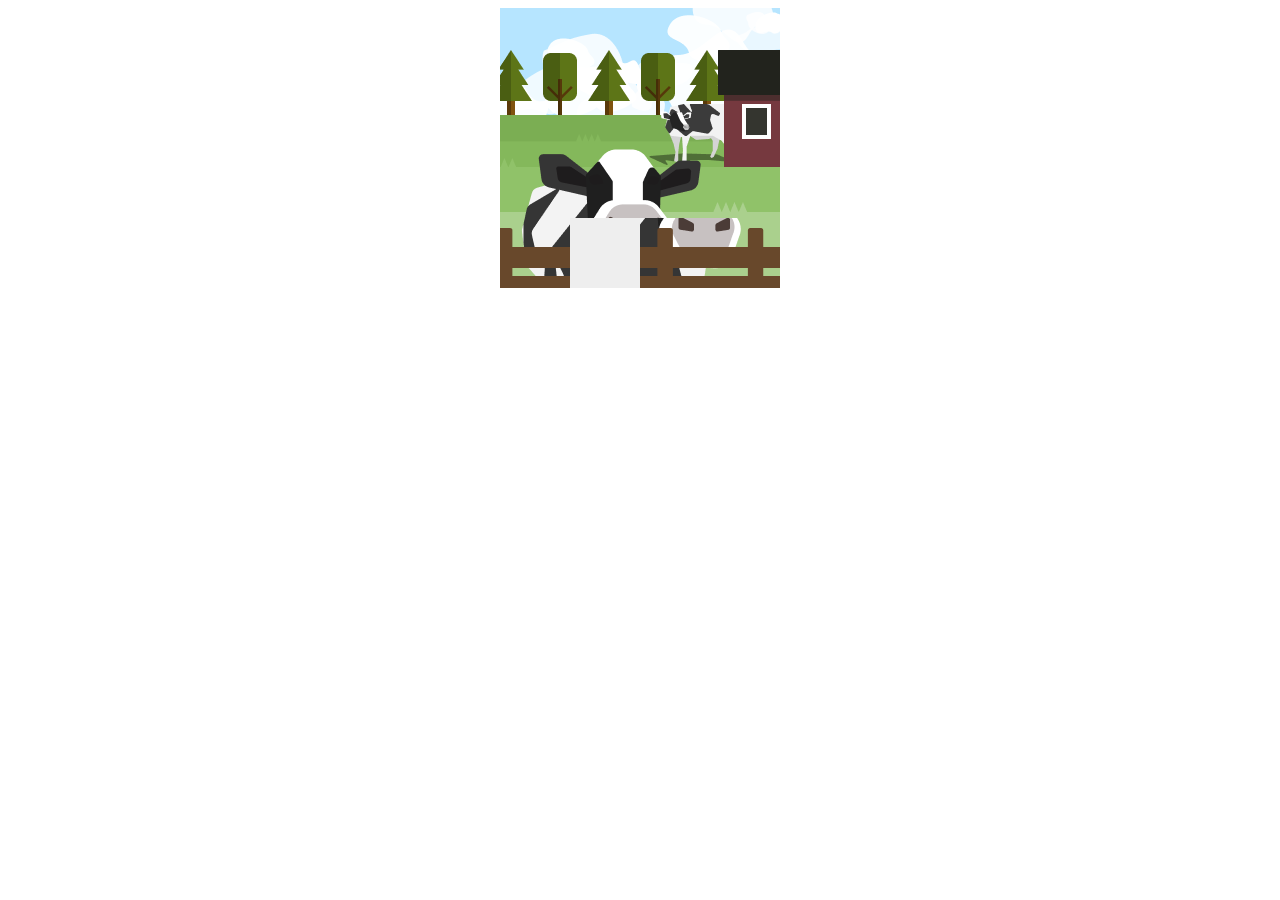
<file: My15Puzzle/index.html>
<!DOCTYPE html>
<html lang="ja">
<head>
  <meta charset="utf-8">
  <title>15Puzzle</title>
  <style>
    canvas {
      background: pink;
      display: block;
      margin: 0 auto;
      cursor: pointer;
    }
  </style>
</head>
<body>
  <canvas width="280" height="280">
    Canvas not supported.
  </canvas>

  <script src="js/main.js"></script>
</body>
</html>
</file>
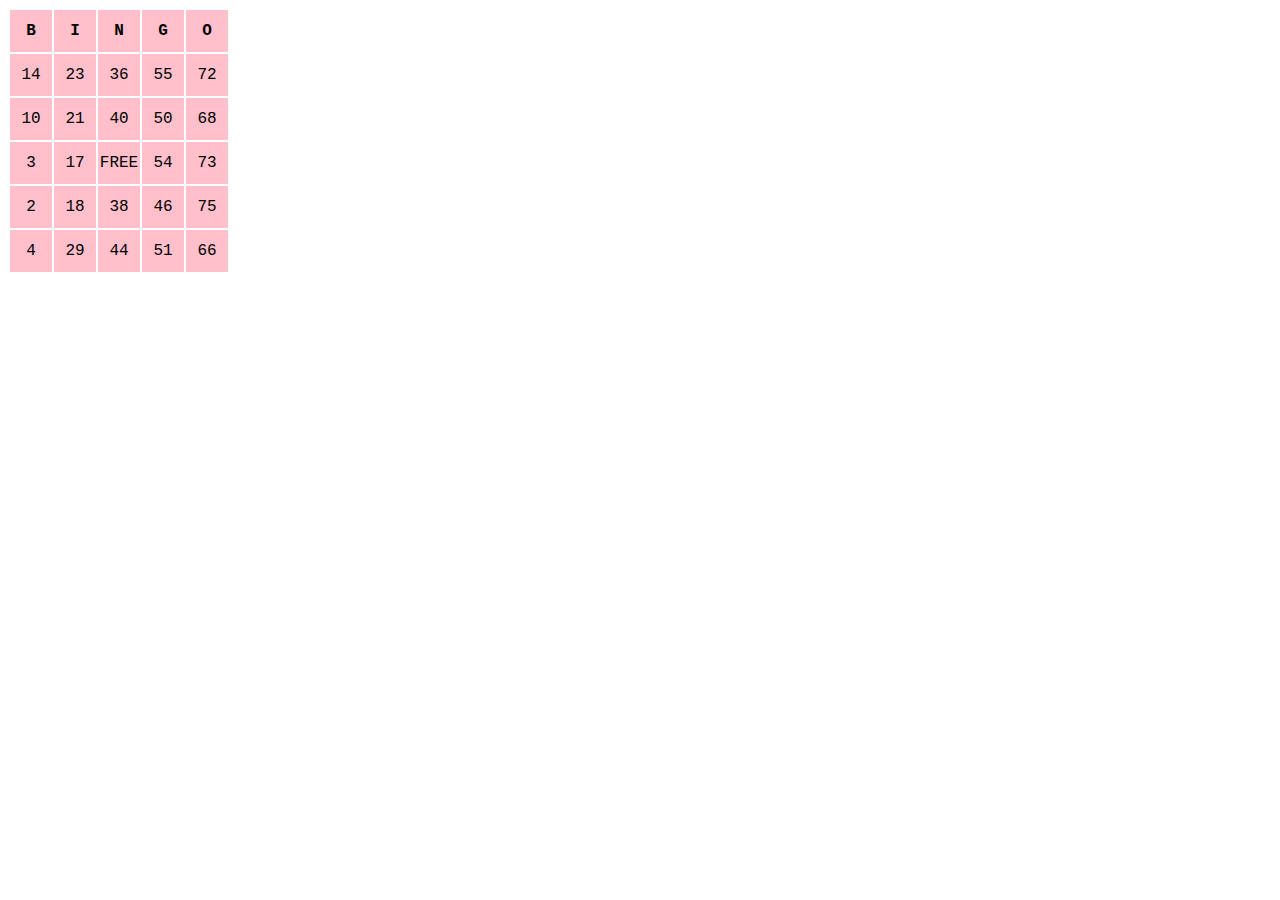
<file: MyBingo/index.html>
<!DOCTYPE html>
<html lang="ja">

<head>
  <meta charset="utf-8">
  <title>Bingo</title>
  <link rel="stylesheet" href="css/styles.css">
</head>

<body>
  <table>
    <thead>
      <tr>
        <th>B</th>
        <th>I</th>
        <th>N</th>
        <th>G</th>
        <th>O</th>
      </tr>
    </thead>
    <tbody>
    </tbody>
  </table>
  <script src="js/main.js"></script>
</body>

</html>
</file>
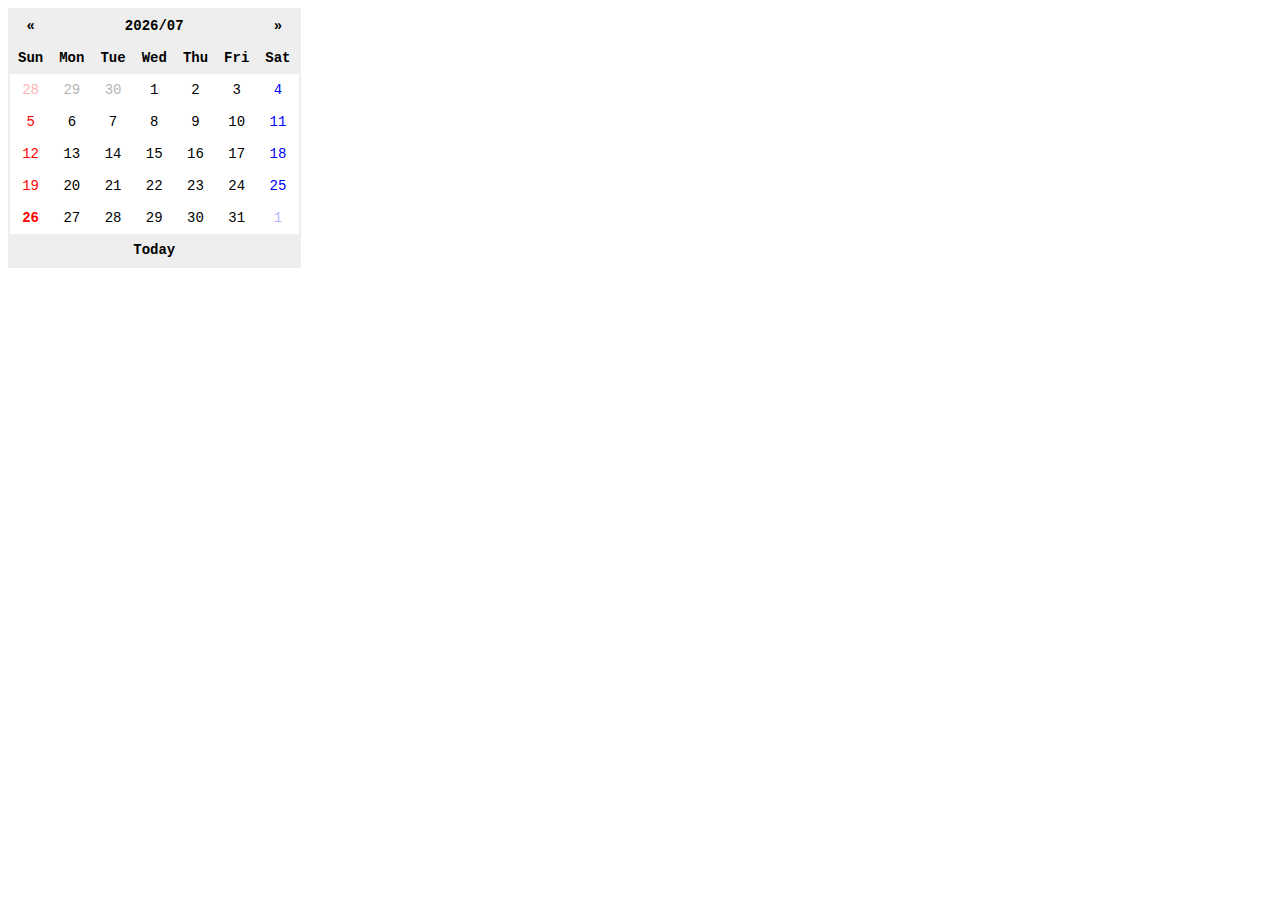
<file: MyCalendar/index.html>
<!DOCTYPE html>
<html lang="ja">
<head>
  <meta charset="utf-8">
  <title>Calendar</title>
  <link rel="stylesheet" href="css/styles.css">
</head>
<body>
  <table>
    <thead>
      <tr>
        <th id="prev">&laquo;</th>
        <th id="title" colspan="5">2020/05</th>
        <th id="next">&raquo;</th>
      </tr>
      <tr>
        <th>Sun</th>
        <th>Mon</th>
        <th>Tue</th>
        <th>Wed</th>
        <th>Thu</th>
        <th>Fri</th>
        <th>Sat</th>
      </tr>
    </thead>
    <tbody>
    </tbody>
    <tfoot>
      <tr>
        <td id="today" colspan="7">Today</td>
      </tr>
    </tfoot>
  </table>
  <script src="js/main.js"></script>
</body>
</html>
</file>
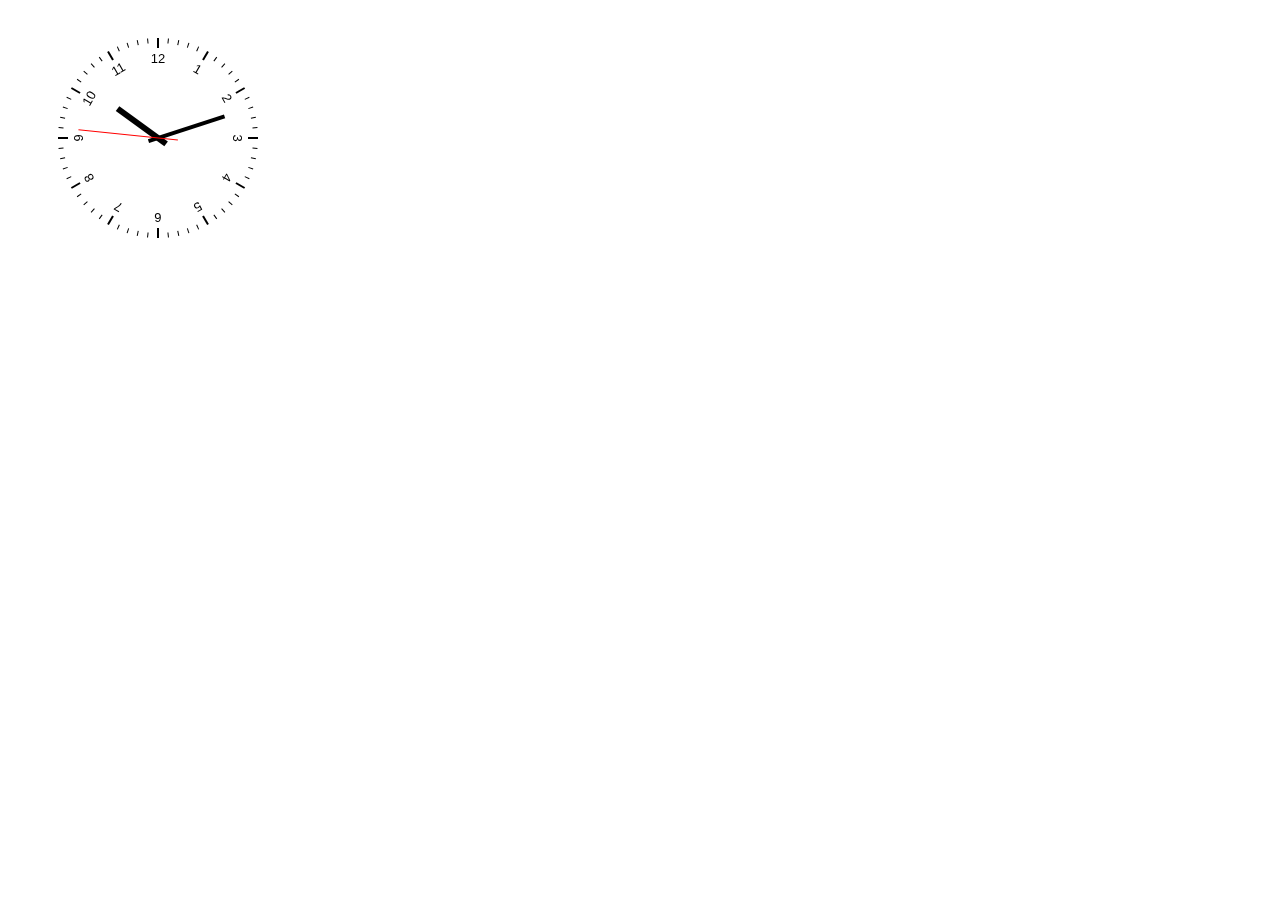
<file: MyClock/index.html>
<!DOCTYPE html>
<html lang="ja">
<head>
  <meta charset="utf-8">
  <title>My Clock</title>
</head>
<body>
  <canvas width="300" height="260">
    Canvas not supported.
  </canvas>

  <script src="js/main.js"></script>
</body>
</html>
</file>
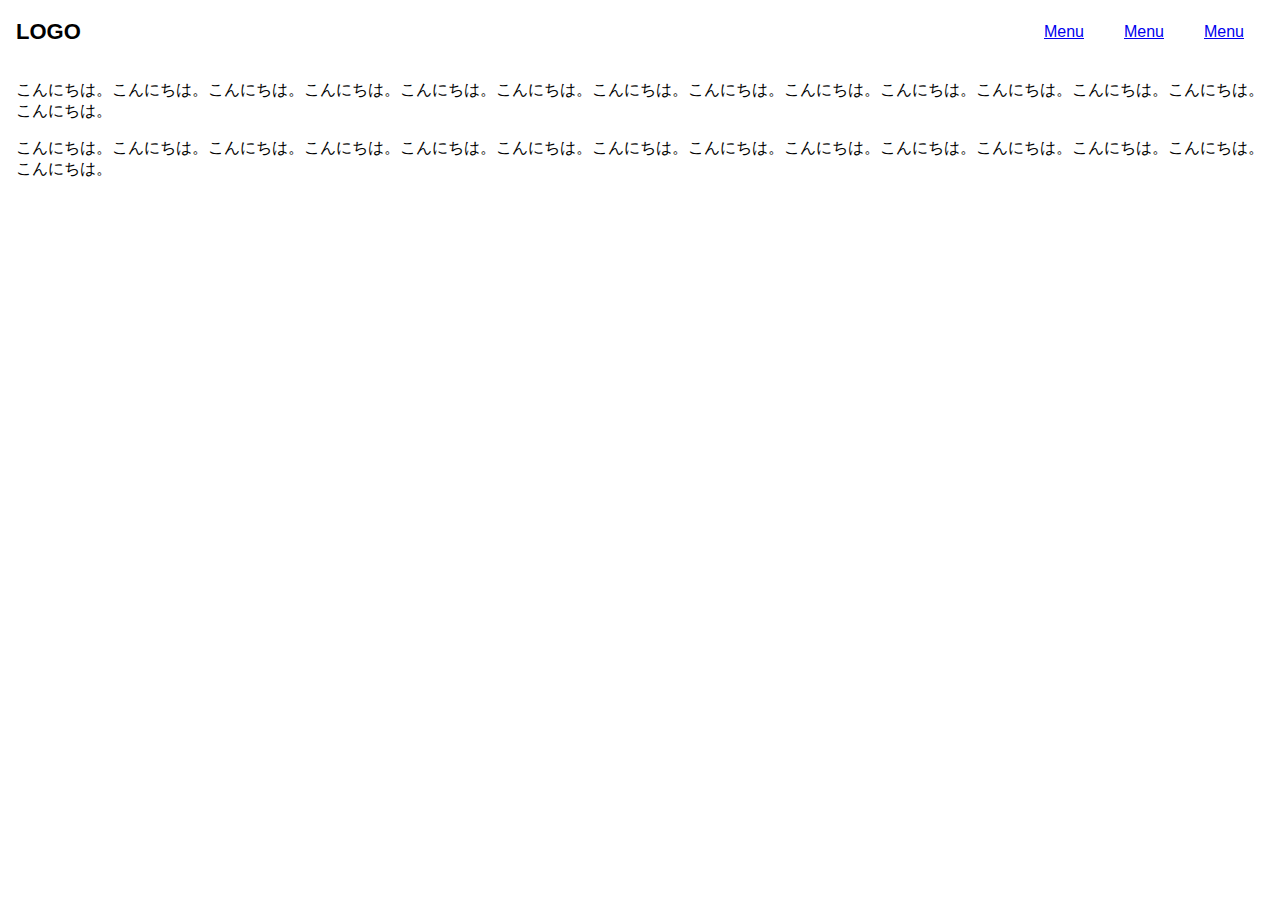
<file: MyHambergermenu/index.html>
<!DOCTYPE html>
<html lang="ja">
<head>
  <meta charset="utf-8">
  <meta name="viewport" content="width=device-width, initial-scale=1">
  <title>My Site</title>
  <link href="https://fonts.googleapis.com/icon?family=Material+Icons" rel="stylesheet">
  <link rel="stylesheet" href="css/styles.css">
</head>
<body>
  <header>
    <div class="logo">
      <h1>LOGO</h1>
    </div>

    <div class="pc-menu">
      <nav>
        <ul>
          <li><a href="#">Menu</a></li>
          <li><a href="#">Menu</a></li>
          <li><a href="#">Menu</a></li>
        </ul>
      </nav>
    </div>

    <div class="sp-menu">
      <span class="material-icons" id="open">menu</span>
    </div>
  </header>

  <div class="overlay">
    <span class="material-icons" id="close">close</span>
    <nav>
      <ul>
        <li><a href="#">Menu</a></li>
        <li><a href="#">Menu</a></li>
        <li><a href="#">Menu</a></li>
      </ul>
    </nav>
  </div>

  <main>
    <p>こんにちは。こんにちは。こんにちは。こんにちは。こんにちは。こんにちは。こんにちは。こんにちは。こんにちは。こんにちは。こんにちは。こんにちは。こんにちは。こんにちは。</p>
    <p>こんにちは。こんにちは。こんにちは。こんにちは。こんにちは。こんにちは。こんにちは。こんにちは。こんにちは。こんにちは。こんにちは。こんにちは。こんにちは。こんにちは。</p>
  </main>

  <script src="js/main.js"></script>
</body>
</html>
</file>
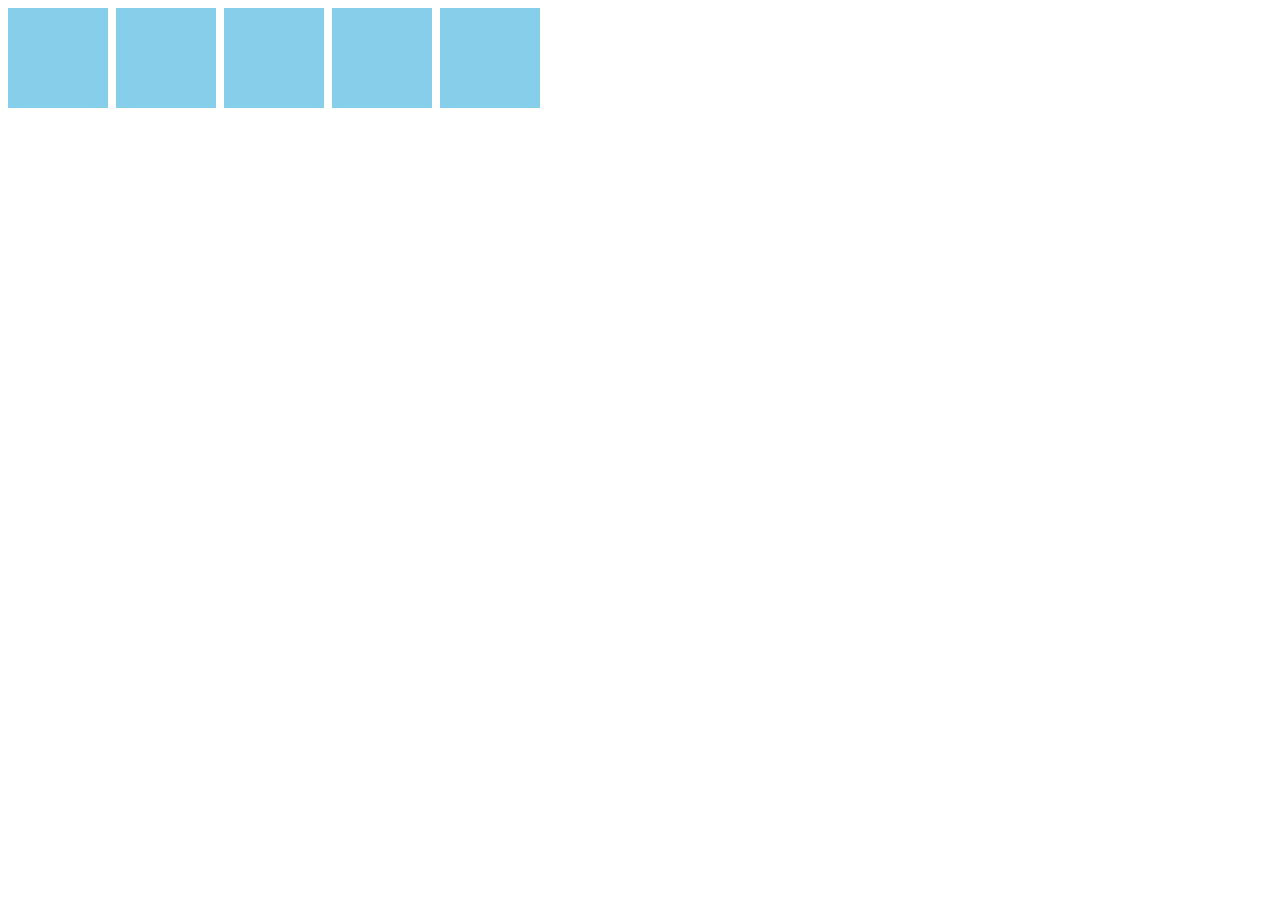
<file: MyJS/index.html>
<!DOCTYPE html>
<html lang="ja">

<head>
  <meta charset="utf-8">
  <title>JavaScript Practice</title>
  <style>
    body {
      display: flex;
      flex-wrap: wrap;
    }

    .box {
      width: 100px;
      height: 100px;
      background-color: skyblue;
      cursor: pointer;
      transition: 0.8s;
      margin: 0 8px 8px 0;
      text-align: center;
      line-height: 100px;
    }

    .win {
      background-color: pink;
      border-radius: 50%;
      transform: rotate(360deg);
    }

    .lose {
      transform: scale(0.9);
    }
  </style>
</head>

<body>

  <script>
    'use strict';

    const num = 5;
    const winner = Math.floor(Math.random() * num); // 0 ~ 4

    for (let i = 0; i < num; i++) {
      const div = document.createElement('div');
      div.classList.add('box');

      div.addEventListener('click', () => {
        if (i === winner) {
          div.textContent = 'Win!';
          div.classList.add('win');
        } else {
          div.textContent = 'Lose!';
          div.classList.add('lose');
        }
      });

      document.body.appendChild(div);
    }


  </script>
</body>

</html>
</file>
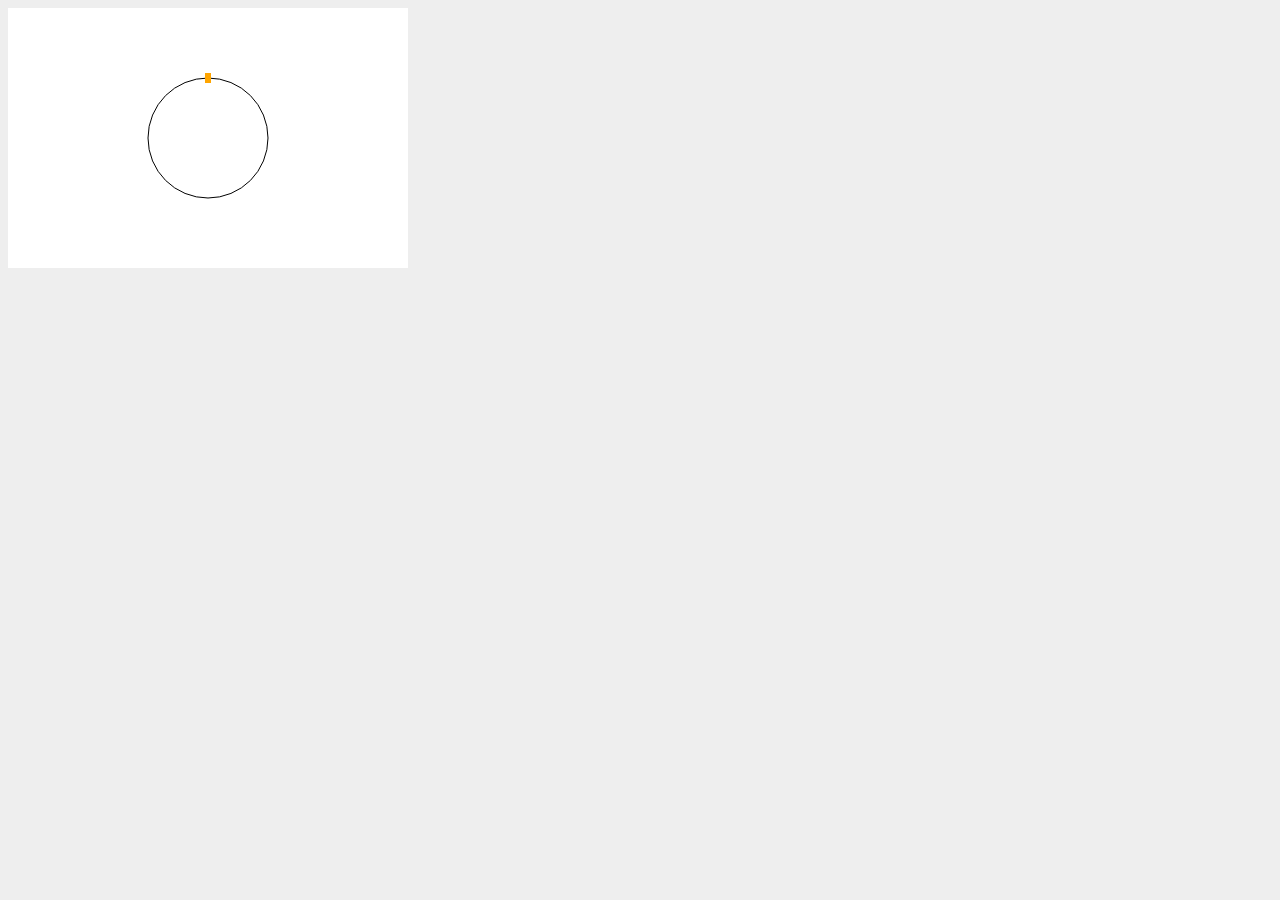
<file: MyLoadingicon/index.html>
<!DOCTYPE html>
<html lang="ja">
<head>
  <meta charset="utf-8">
  <title>My Loading Icon</title>
  <style>
    body {
      background: #eee;
    }

    canvas {
      background: #fff;
    }
  </style>
</head>
<body>
  <canvas width="400" height="260">
    Canvas not supported.
  </canvas>

  <script src="js/main.js"></script>
</body>
</html>
</file>
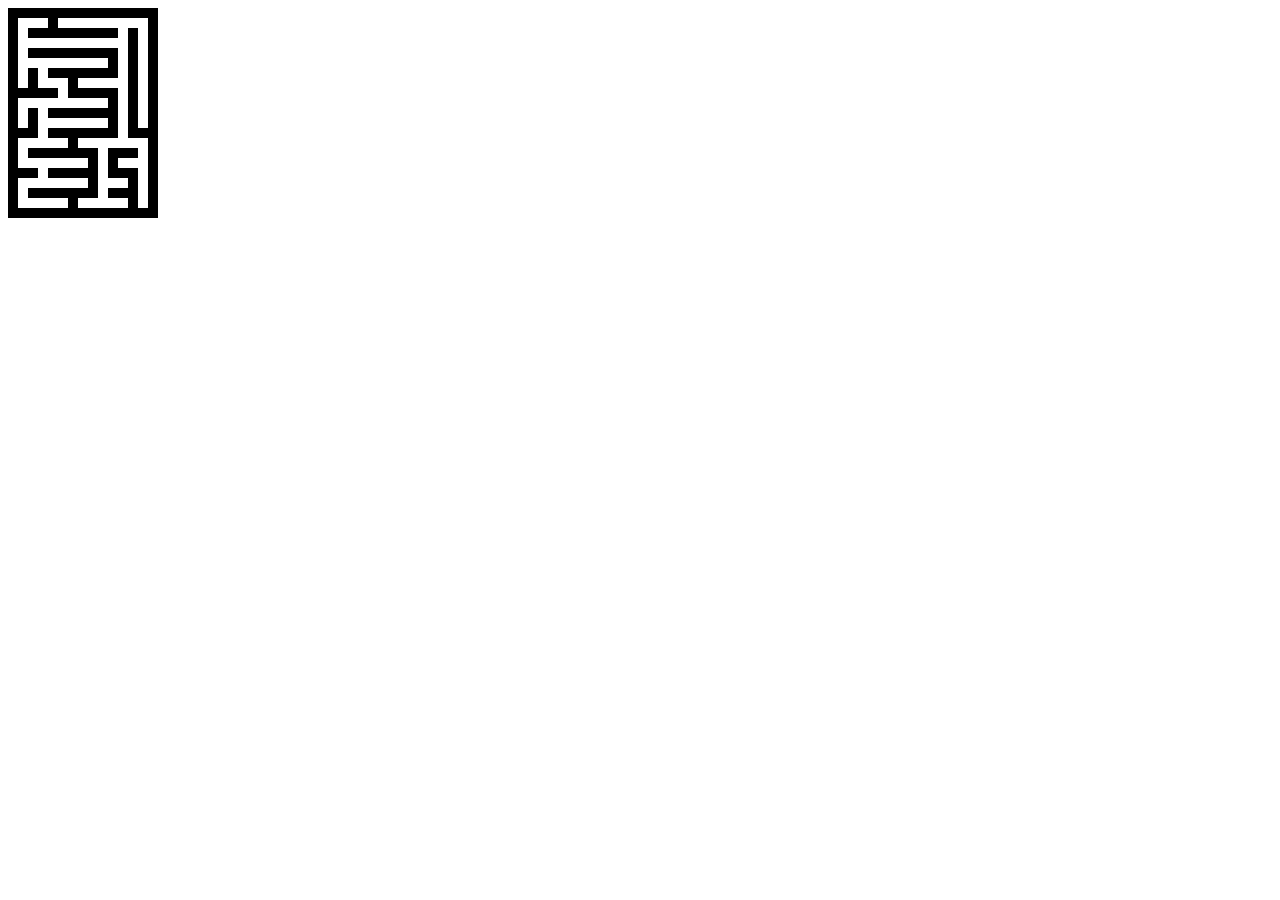
<file: MyMaze/index.html>
<!DOCTYPE html>
<html lang="ja">
<head>
  <meta charset="utf-8">
  <title>My Maze</title>
</head>
<body>
  <canvas>
    Canvas not supported ...
  </canvas>

  <script src="js/main.js"></script>
</body>
</html>
</file>
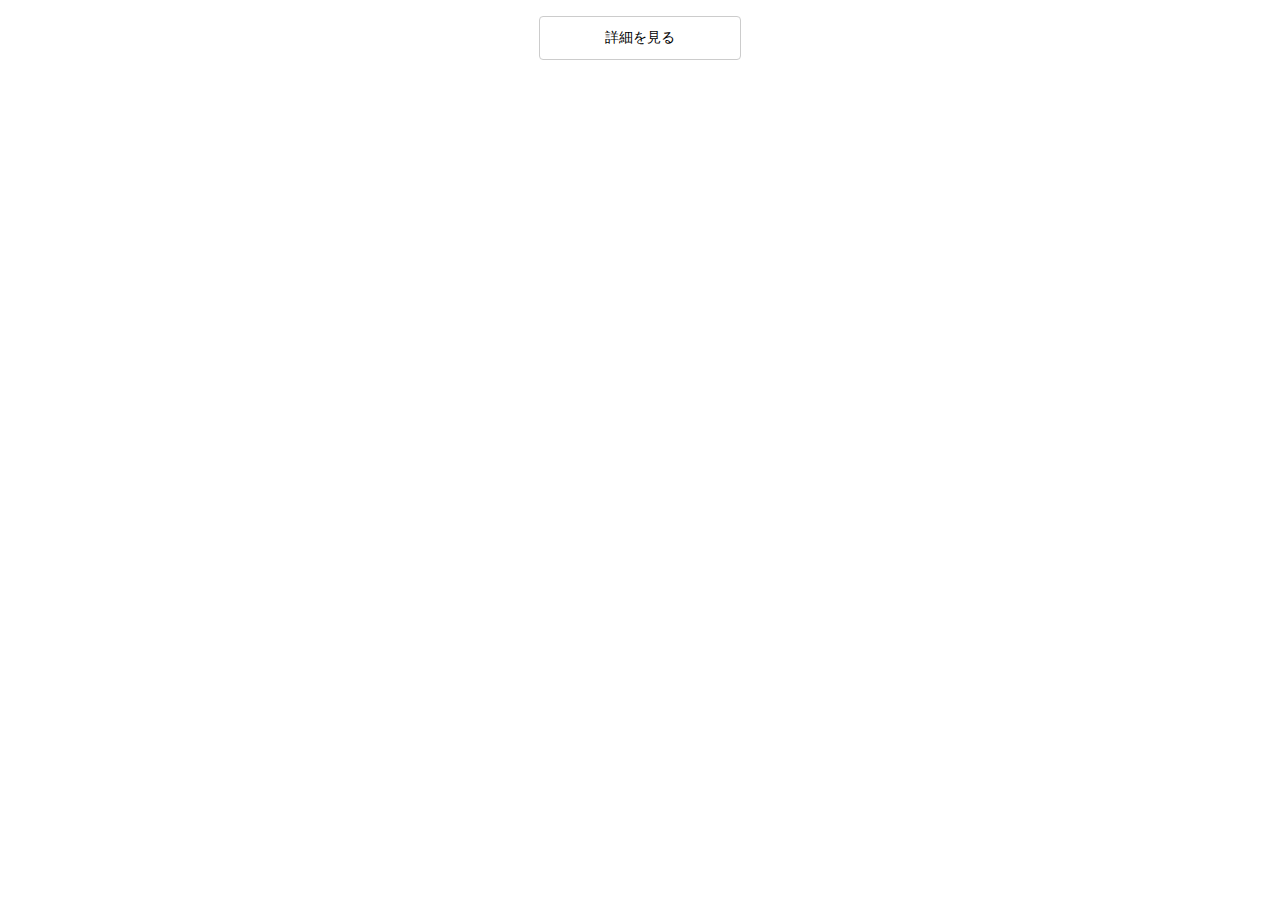
<file: MyModalwindow/index.html>
<!DOCTYPE html>
<html lang="ja">
<head>
  <meta charset="utf-8">
  <title>Modal Window</title>
  <link rel="stylesheet" href="css/styles.css">
</head>
<body>
  <section id="modal" class="hidden">
    <p>こんにちは。こんにちは。こんにちは。こんにちは。こんにちは。こんにちは。こんにちは。こんにちは。こんにちは。こんにちは。</p>
    <div id="close">
      閉じる
    </div>
  </section>
  
  <div id="open">
    詳細を見る
  </div>

  <div id="mask" class="hidden"></div>


  <script src="js/main.js"></script>
</body>
</html>
</file>
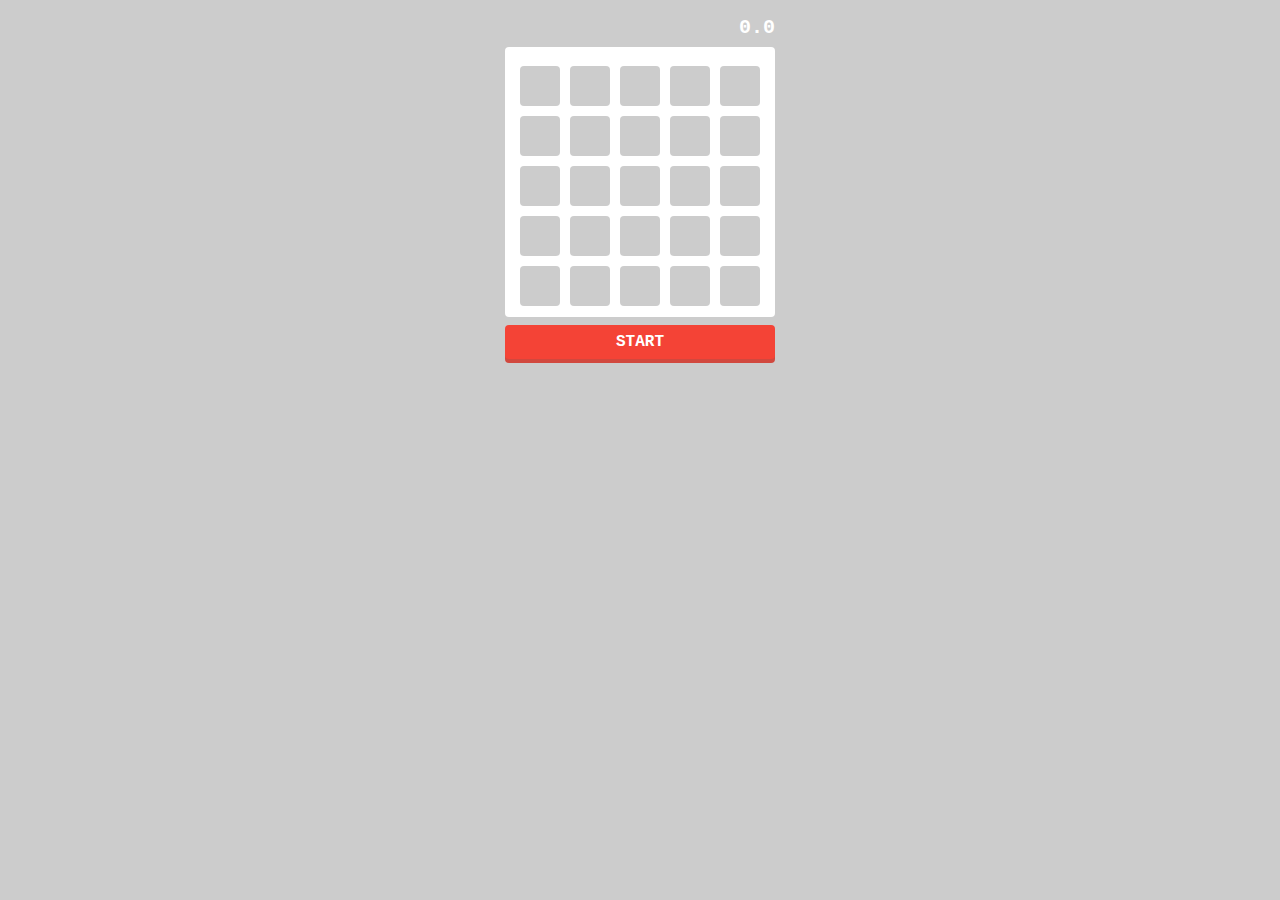
<file: MyNumbersGame/index.html>
<!DOCTYPE html>
<html lang="ja">
<head>
  <meta charset="utf-8">
  <title>Numbers Game</title>
  <link rel="stylesheet" href="css/styles.css">
</head>
<body>
  <div id="container">
    <div id="timer">0.0</div>
    <ul id="board">
    </ul>
    <div id="btn">START</div>
  </div>
  <script src="js/main.js"></script>
</body>
</html>
</file>
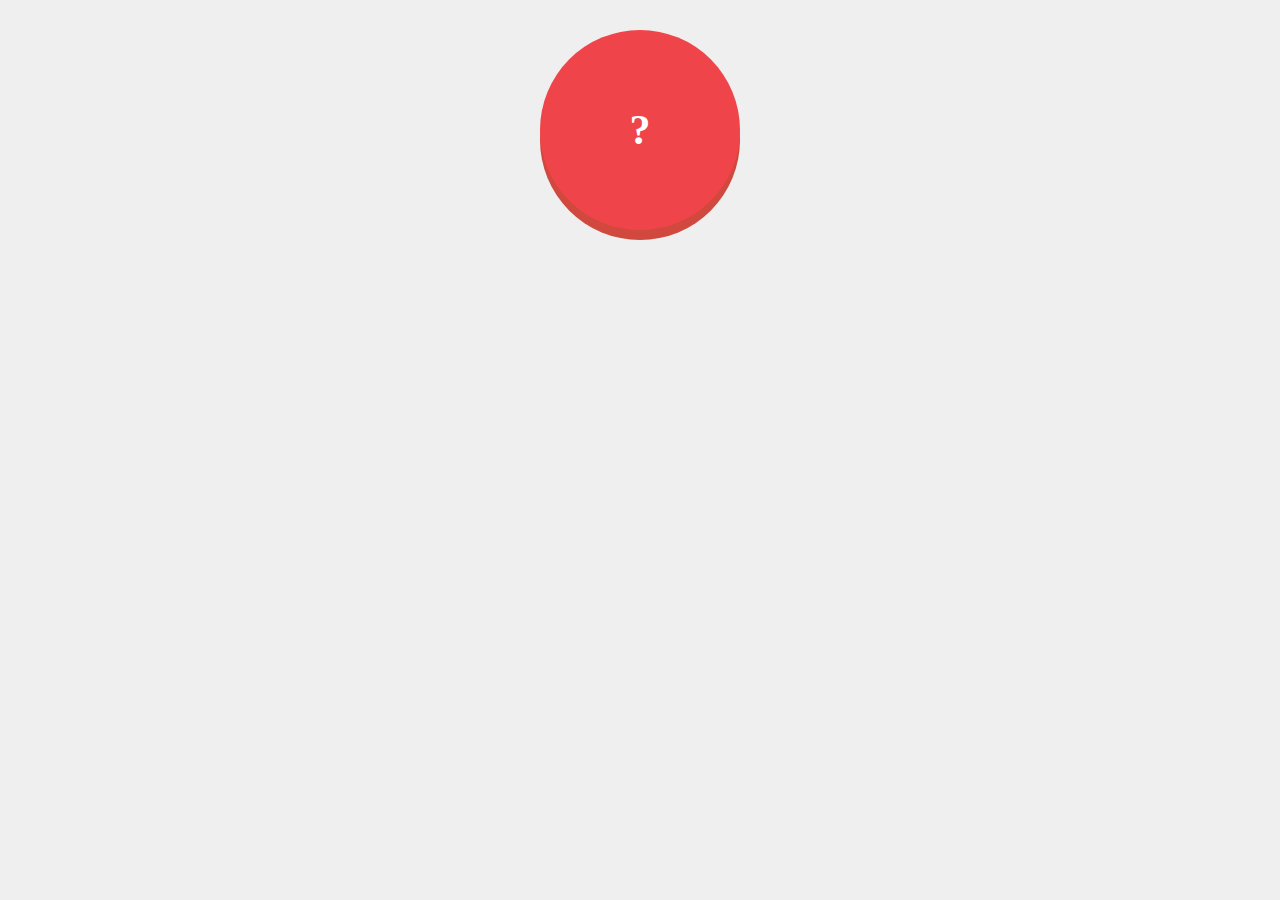
<file: MyOmikuji/index.html>
<!DOCTYPE html>
<html lang="ja">

<head>
  <meta charset="utf-8">
  <title>おみくじ</title>
  <link rel="stylesheet" href="css/styles.css">
</head>

<body>
  <div id="btn">?</div>

  <script src="js/main.js"></script>
</body>

</html>
</file>
<file: MyBingo/css/styles.css>
body{
  font-family: 'Courier New', monospace;
}

th, td{
  background: pink;
  width:40px;
  height: 40px;
  text-align: center;
  line-height: 40px;
}
</file>
<file: MyCalendar/css/styles.css>
body {
  font-family: "Courier New", monospace;
  font-size: 14px;
}

table {
  border-collapse: collapse;
  border: 2px solid #eee;
}

thead,
tfoot {
  background: #eee;
}

th,
td {
  padding: 8px;
  text-align: center;
}

tbody td:first-child {
  color: red;
}

tbody td:last-child {
  color: blue;
}

tfoot {
  font-weight: bold;
}

td.disabled {
  opacity: 0.3;
}

td.today {
  font-weight: bold;
}

#prev,
#next,
#today{
  cursor: pointer;
  user-select: none;
}
</file>
<file: MyHambergermenu/css/styles.css>
body {
  margin: 0;
  font-family: Verdana, sans-serif;
}

header {
  display: flex;
  padding: 0 16px;
}

header h1 {
  margin: 0;
  font-size: 22px;
  line-height: 64px;
}

.sp-menu {
  margin-left: auto;
}

.sp-menu #open {
  font-size: 32px;
  line-height: 64px;
  cursor: pointer;
}

.sp-menu #open.hide {
  display: none;
}

main {
  padding: 0 16px;
}

.overlay {
  position: fixed;
  top: 0;
  bottom: 0;
  right: 0;
  left: 0;
  background: rgba(255, 255, 255, 0.95);
  text-align: center;
  padding: 64px;
  opacity: 0;
  pointer-events: none;
  transition: opacity .6s;
}

.overlay.show {
  opacity: 1;
  pointer-events: auto;
}

.overlay #close {
  position: absolute;
  top: 16px;
  right: 16px;
  font-size: 32px;
  cursor: pointer;
}

.overlay ul {
  list-style-type: none;
  margin: 0;
  padding: 0;
}

.overlay li {
  margin-top: 24px;
  opacity: 0;
  transform: translateY(16px);
  transition: opacity .3s, transform .3s;
}

.overlay.show li {
  opacity: 1;
  transform: none;
}

.overlay.show li:nth-child(1) {
  transition-delay: .1s;
}

.overlay.show li:nth-child(2) {
  transition-delay: .2s;
}

.overlay.show li:nth-child(3) {
  transition-delay: .3s;
}

.pc-menu {
  display: none;
}

@media (min-width: 600px) {
  .pc-menu {
    display: block;
    margin-left: auto;
  }

  .pc-menu ul {
    list-style-type: none;
    margin: 0;
    padding: 0;
    display: flex;
  }

  .pc-menu a {
    display: block;
    width: 80px;
    line-height: 64px;
    text-align: center;
  }

  .pc-menu a:hover {
    background: #f2f2f2;
  }

  .sp-menu {
    display: none;
  }
}
</file>
<file: MyModalwindow/css/styles.css>
body {
  font-size: 14px;
}

#open, #close {
  cursor: pointer;
  width: 200px;
  border: 1px solid #ccc;
  border-radius: 4px;
  text-align: center;
  padding: 12px 0;
  margin: 16px auto 0;
}

#mask {
  background: rgba(0, 0, 0, 0.4);
  position: fixed;
  top: 0;
  bottom: 0;
  right: 0;
  left: 0;
  z-index: 1;
}

#mask.hidden {
  display: none;
}

#modal {
  background: #fff;
  width: 300px;
  padding: 20px;
  border-radius: 4px;
  position: absolute;
  top: 40px;
  left: 0;
  right: 0;
  margin: 0 auto;
  transition: transform 0.4s;
  z-index: 2;
}

#modal > p {
  margin: 0 0 20px;
}

#modal.hidden {
  transform:translate(0, -500px);
}
</file>
<file: MyNumbersGame/css/styles.css>
body {
  background: #ccc;
  color: #fff;
  font-family: 'Courier New', sans-serif;
  font-size: 16px;
  font-weight: bold;
}

#container {
  /* 50px * 2 + 10px * 2 */
  margin: 16px auto;
}

#board {
  display: flex;
  flex-wrap: wrap;
  list-style: none;
  margin: 0 0 8px;
  padding: 10px;
  background: #fff;
  border-radius: 4px;
}

#board li {
  background: #00aaff;
  width: 40px;
  height: 40px;
  margin: 5px;
  cursor: pointer;
  border-radius: 4px;
  line-height: 40px;
  text-align: center;
  box-shadow: 0 4px 0 #0088cc;
}

#board li.pressed {
  background: #ccc;
  box-shadow: none;
  margin-top: 9px;
  margin-bottom: 1px;
}

#timer {
  margin-bottom: 8px;
  font-size: 20px;
  text-align: right;
}

#btn {
  cursor: pointer;
  user-select: none;
  background: #f44336;
  padding: 8px;
  border-radius: 4px;
  text-align: center;
  box-shadow: 0 4px 0 #d1483e;
}

#btn:active {
  margin-top: 12px;
  box-shadow: none;
}
</file>
<file: MyOmikuji/css/styles.css>
body {
  background: #efefef;
}

#btn {
  width: 200px;
  height: 200px;
  background: #ef454a;
  border-radius: 50%;
  margin: 30px auto;
  text-align: center;
  line-height: 200px;
  color: white;
  font-weight: bold;
  font-size: 42px;
  cursor: pointer;
  box-shadow: 0 10px 0 #d1483e;
  user-select: none;
}

#btn:hover{
  opacity: 0.9;
}

#btn:active{
  box-shadow: 0 5px 0 #d1483e;
  margin-top: 35px;
}
</file>
